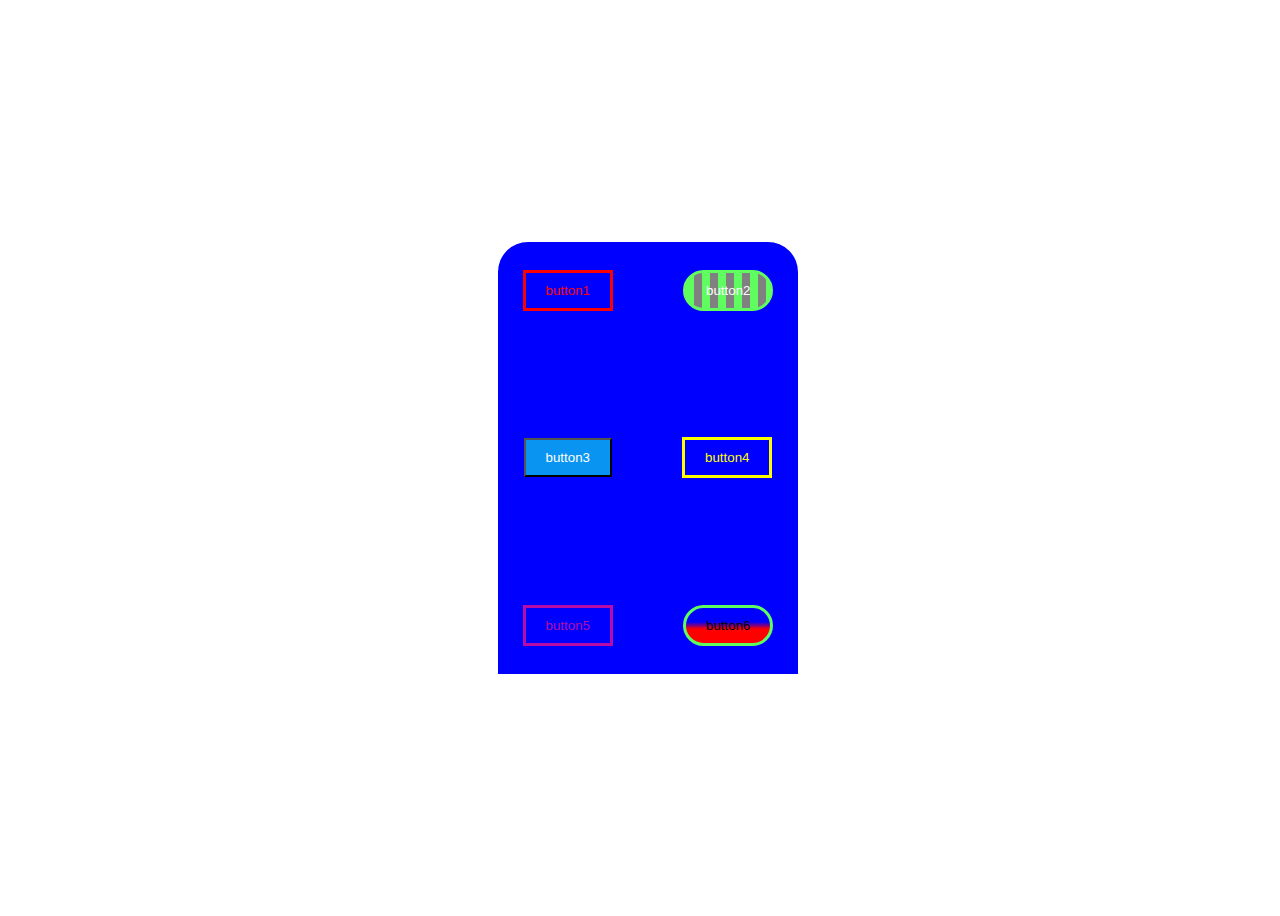
<file: class button/index.html>
<!DOCTYPE html>
<html lang="en">
  <head>
    <meta charset="UTF-8" />
    <meta name="viewport" content="width=device-width, initial-scale=1.0" />
    <title>class button</title>
    <link rel="stylesheet" href="./sytle.css" />
  </head>
  <body>
    <div class="container">
      <div class="btn-container">
        <button class="btn1">button1</button>
        <button class="btn2">button2</button>
        <button class="btn3">button3</button>
        <button class="btn4">button4</button>
        <button class="btn5">button5</button>
        <button class="btn6">button6</button>
      </div>
    </div>
  </body>
</html>
</file>
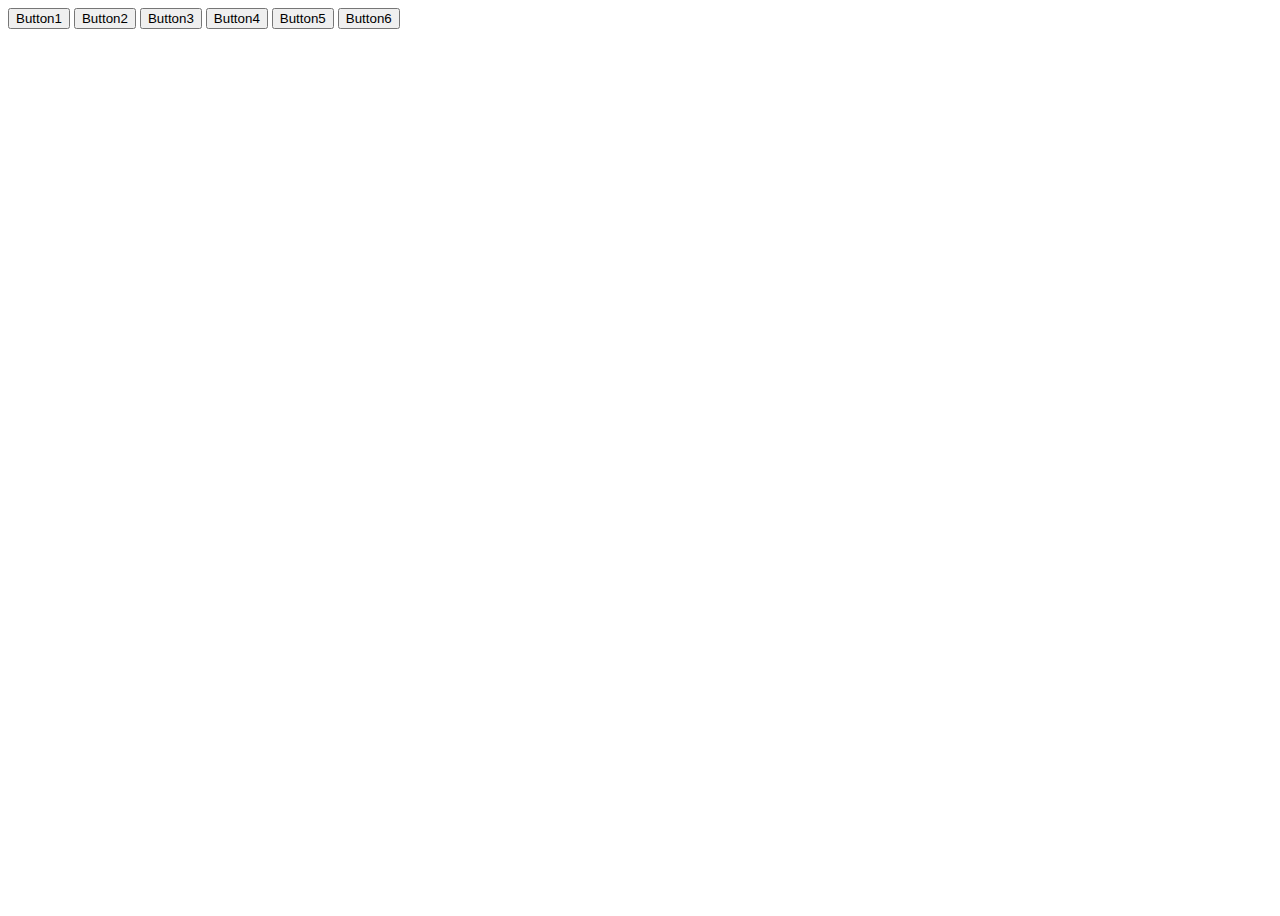
<file: class button/practice css.html>
<!DOCTYPE html>
<!-- saved from url=(0046)file:///C:/Users/USER/Desktop/nessg/index.html -->
<html lang="en"><head><meta http-equiv="Content-Type" content="text/html; charset=UTF-8">
    
    <meta name="viewport" content="width=device-width, initial-scale=1.0">
    <title>practice css</title>
    <link rel="stylesheet" href="./practice css_files/sytle.css">
    <link rel="stylesheet" href="./practice css_files/sytle.css">
</head>
<body>
    
    
<div class="logo"> 
    <div class="btn button">
        <button>Button1</button>
<button>Button2</button>
<button>Button3</button>
<button>Button4</button>
<button>Button5</button>
<button>Button6</button>
    </div>
</div>

    

</body></html>
</file>
<file: class button/sytle.css>
body {
  height: 100vh;
  width: 100vw;
}
.container {
  display: flex;
  justify-content: center;
  align-items: center;
  height: 100vh;
  width: 100vw;
  background: white;
}
.btn-container {
  display: flex;
  justify-content: center;
  align-items: center;
  height: 48vh;
  width: 300px;
  flex-wrap: wrap;
  background-color: blue;
  border-radius: 30px 30px 0 0;
  gap: 70px;
}
.btn1 {
  background: transparent;
  color: red;
  border: solid;
  padding: 10px 20px;
}
.btn2 {
  color: white;
  border: solid rgb(96, 253, 96);
  border-radius: 30px;
  padding: 10px 20px;
  background-image: linear-gradient(transparent 50% rgb(96, 253, 96) 50%);
  background-image: linear-gradient(90deg, rgb(96, 253, 96) 50%, grey 50%);
  background-size: 1rem;
}
.btn3 {
  background: rgba(9, 173, 238, 0.856);
  color: white;
  padding: 10px 20px;
}
.btn4 {
  background: transparent;
  color: yellow;
  border: solid;
  padding: 10px 20px;
}
.btn5 {
  background: transparent;
  color: rgba(189, 12, 165, 0.973);
  border: solid;
  padding: 10px 20px;
}
.btn6 {
  color: #000100;
  border: solid rgb(96, 253, 96);
  border-radius: 30px;
  padding: 10px 20px;
  background: linear-gradient(to top, red 40%, blue 60%);
}
</file>
<file: class button/practice css_files/sytle.css>
body {
  height: 100vh;
  width: 100wv;
  background-attachment: white;
}
</file>
